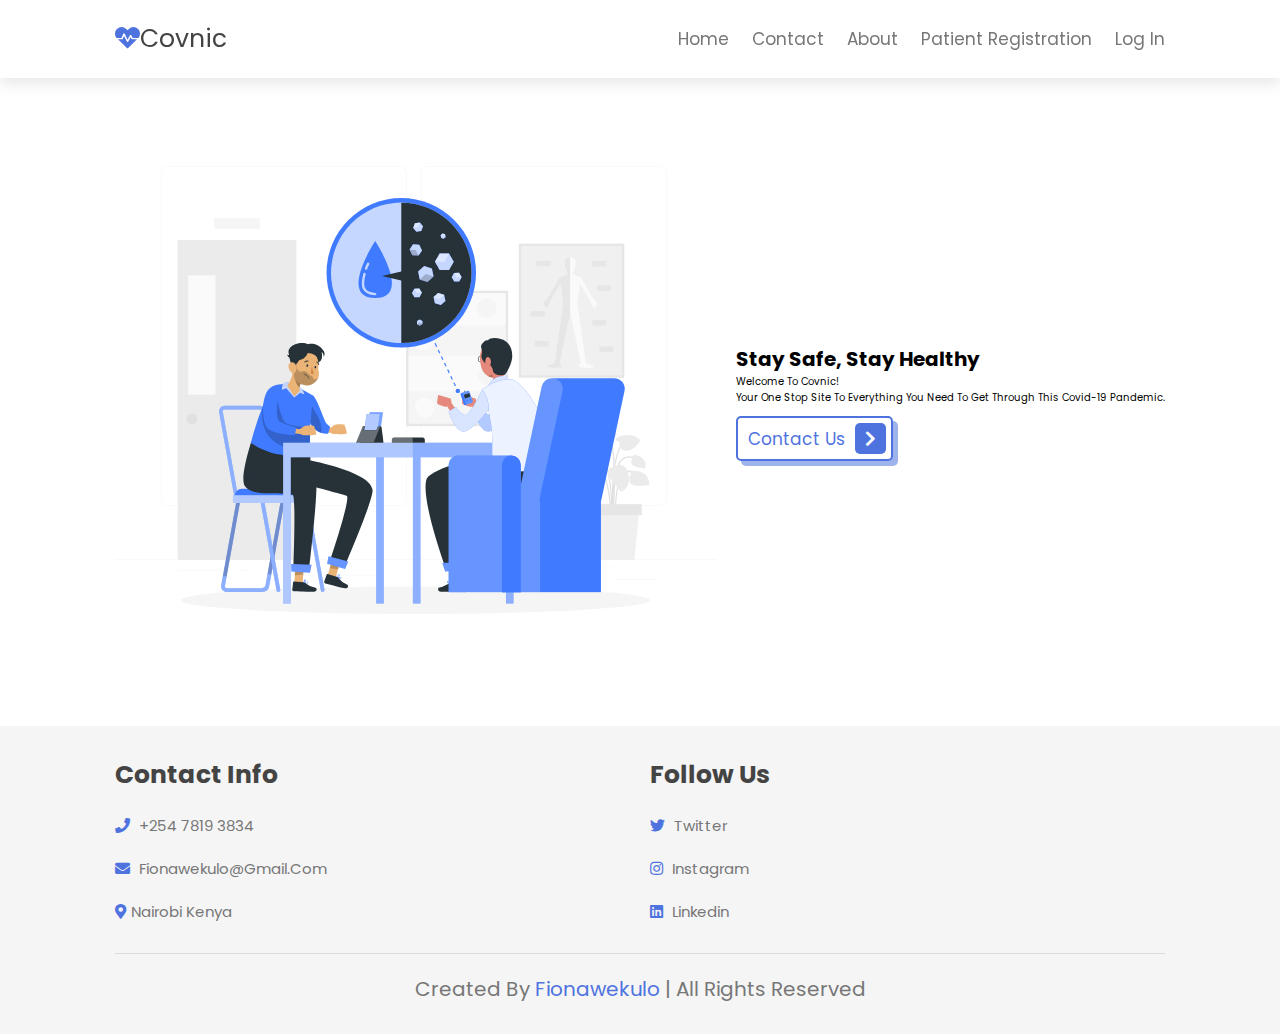
<file: index.html>
<!DOCTYPE html>
<html lang="en">
<head>
    <meta charset="UTF-8">
    <meta http-equiv="X-UA-Compatible" content="IE=edge">
    <meta name="viewport" content="width=device-width, initial-scale=1.0">
    <title>COVNIC</title>

    <!-- font awesome cdn link -->
    <link rel="stylesheet" href="https://cdnjs.cloudflare.com/ajax/libs/font-awesome/5.15.4/css/all.min.css">

    <!-- custom css file link  -->
    <link rel="stylesheet" text="text/css" href="css1/style.css">
  


    
<!-- header section starts  -->

<header class="header">

    <a href="#" class="logo"> <i class="fas fa-heartbeat"></i>Covnic </a>

    <nav class="navbar">
        <a href="index.html">Home</a>
        <a href="contact.html">Contact</a>
        <a href="aboutus.html">About</a>
        <a href="patient/register.php">Patient Registration</a>
        <a href="jurisdiction.html">Log In</a>
  
    </nav>

    <div id="menu-btn" class="fas fa-bars"></div>

</header>
</head>

<!-- header section ends -->

<!-- home section starts  -->
<body>
<br>
    <br>
    <br>
    <br>
    <br>
    
   
<section class="book" id="book">
  
    
<div class="row">

    <div class="image">
        <img src="./image/diabetes-animate.svg" alt="" >
    </div>

    <div class="content">
        <h1>stay safe, stay healthy</h1>
        <p>Welcome to Covnic!</p>
        <p>Your one stop site to everything you need to get through this Covid-19 pandemic.</p>
        <a href="contact.html" class="btn"> contact us <span class="fas fa-chevron-right"></span> </a>
    </div>
    
</div>

</section>


<section class="footer">

    <div class="box-container">

        

        <div class="box">
            <h3>contact info</h3>
            <a href="#"> <i class="fas fa-phone"></i> +254 7819 3834 </a>
            <a href="#"> <i class="fas fa-envelope"></i> fionawekulo@gmail.com </a>
            <a href="#"> <i class="fas fa-map-marker-alt"></i>Nairobi Kenya </a>
        </div>

        <div class="box">
            <h3>follow us</h3>
           
            <a href="#"> <i class="fab fa-twitter"></i> twitter </a>
            <a href="#"> <i class="fab fa-instagram"></i> instagram </a>
            <a href="#"> <i class="fab fa-linkedin"></i> linkedin </a>
           
        </div>

    </div>

    <div class="credit"> created by <span>fionawekulo</span> | all rights reserved </div>

</section>

<!-- footer section ends -->




<!-- custom js file link  -->
<script src="./js/script.js"></script>

</body>
</html>
</file>
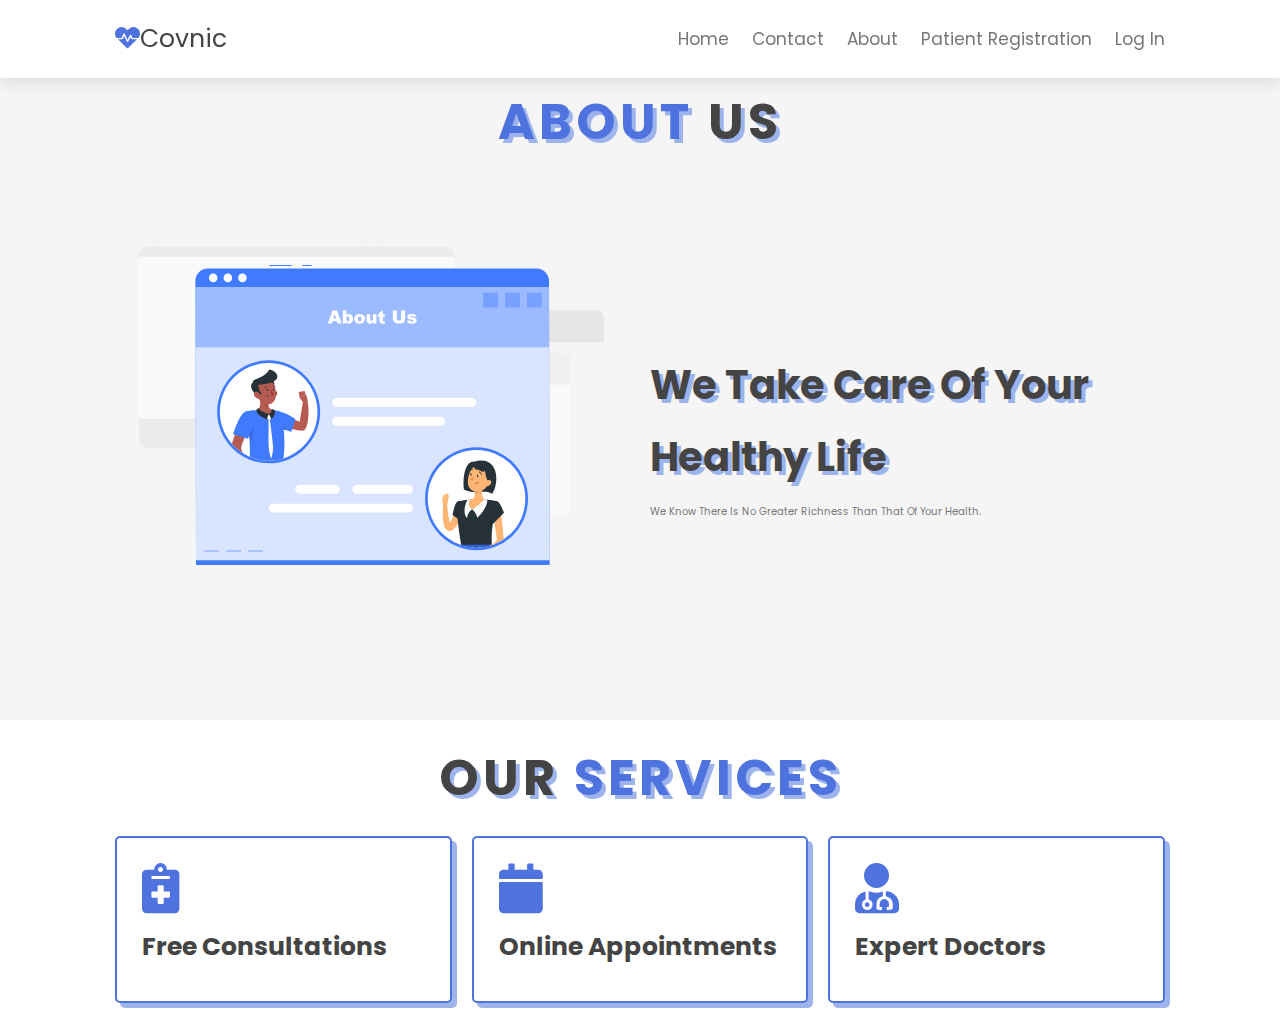
<file: aboutus.html>
<!DOCTYPE html>
<html>
    <head>
<meta charset="UTF-8">
    <meta http-equiv="X-UA-Compatible" content="IE=edge">
    <meta name="viewport" content="width=device-width, initial-scale=1.0">
    <title>COVNIC-ABOUT US</title>

<!-- font awesome cdn link -->
<link rel="stylesheet" href="https://cdnjs.cloudflare.com/ajax/libs/font-awesome/5.15.4/css/all.min.css">

    <!-- custom css file link  -->
    <link rel="stylesheet" text="text/css" href="css1/style.css">
   



    
<!-- header section starts  -->

<header class="header">

    <a href="#" class="logo"> <i class="fas fa-heartbeat"></i>Covnic </a>

    <nav class="navbar">
        <a href="index.html">Home</a>
        <a href="contact.html">Contact</a>
        <a href="aboutus.html">About</a>
        <a href="patient/register.php">Patient Registration</a>
        <a href="jurisdiction.html">Log In</a>
  
    </nav>

    <div id="menu-btn" class="fas fa-bars"></div>

</header>
</head>

<!-- about section starts  -->

<section class="about" id="about">

    <br><br><br><br>

    <h1 class="heading"> <span>about</span> us </h1>

    <div class="row">

        <div class="image">
            <img src="./image/about-us-page-animate.svg" alt="">
        </div>

        <div class="content">
            <h1>we take care of your healthy life</h1>
            <p>We know there is no greater richness than that of your health.</p>
           
          

        </div>

    </div>

</section>
<!-- services section starts  -->

<section class="services" id="services">

    <h1 class="heading"> our <span>services</span> </h1>

    <div class="box-container">

        <div class="box">
            <i class="fas fa-notes-medical"></i>
            <h3>free consultations</h3>
         
        </div>

        <div class="box">
            <i class="fas fa-calendar"></i>
            <h3>online appointments</h3>
           
        </div>

        <div class="box">
            <i class="fas fa-user-md"></i>
            <h3>expert doctors</h3>
           
        </div>

        

    </div>

</section>

<!-- about section ends -->
<!-- custom js file link  -->
<script src="js/script.js"></script>

</body>
</html>
</file>
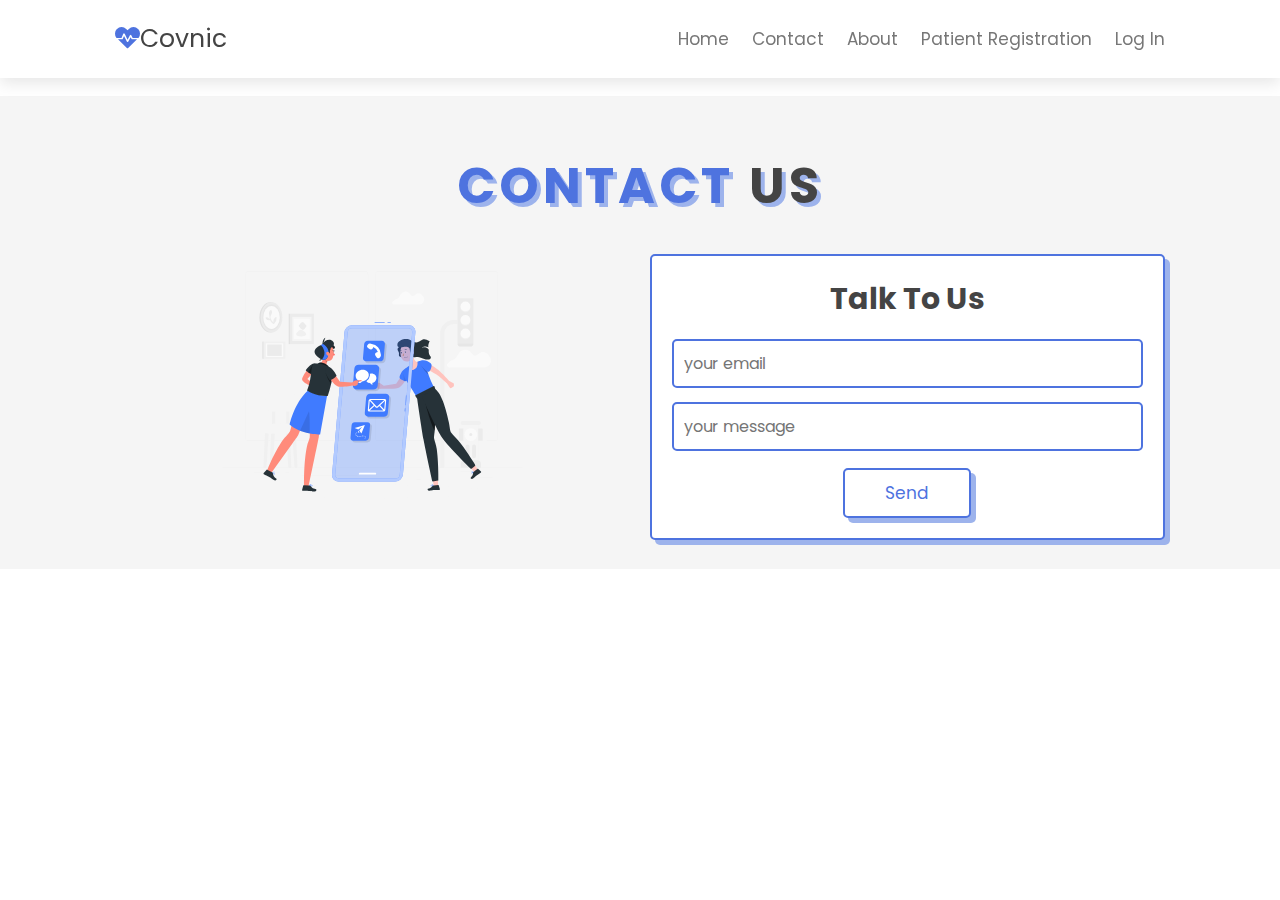
<file: contact.html>
<?php
    include_once './connect.php';
  
       

        if(isset($_POST['send'])){

         
          $patient_email_address = $_POST['patient_email_address'];
          $message= $_POST['message'];
          
          $insert = "INSERT INTO contact(patient_email_address,message) VALUES ('$patient_email_address','$message');";
          $result = mysqli_query($conn, $insert);

        
        }

        
?>
<!DOCTYPE html>
<html lang="en">
<head>
    <meta charset="UTF-8">
    <meta http-equiv="X-UA-Compatible" content="IE=edge">
    <meta name="viewport" content="width=device-width, initial-scale=1.0">
    <title>COVNIC-CONTACT </title>

  <!-- font awesome cdn link -->
  <link rel="stylesheet" href="https://cdnjs.cloudflare.com/ajax/libs/font-awesome/5.15.4/css/all.min.css">

    <!-- custom css file link  -->
    <link rel="stylesheet" href="css1/style.css">


    
<header class="header">

<a href="#" class="logo"> <i class="fas fa-heartbeat"></i>Covnic </a>

<nav class="navbar">
    <a href="index.html">Home</a>
    <a href="contact.html">Contact</a>
    <a href="aboutus.html">About</a>
    <a href="patient/register.php">Patient Registration</a>
    <a href="jurisdiction.html">Log In</a>

</nav>

<div id="menu-btn" class="fas fa-bars"></div>

</header>
</head>
<body>
<!-- booking section starts   -->
<br>
<br>
<br>
<br>
<br>
<br>
<section class="book" id="book">

    <br><br><h1 class="heading"> <span>CONTACT </span> US </h1>    

    <div class="row">

        <div class="image">
            <img src="./image/get-in-touch-animate.svg" alt="" width="30%" height="300px">
        </div>

        <form action="contact.html" method="post">
            <h3>Talk to us</h3>
            <input type="email" name="patient_email_address" placeholder="your email" class="box">
            <input type="text" name="message" placeholder="your message" class="box">
            <input type="submit" name="send" value="send" class="btn">
           
        </form>

    </div>

</section>

<!-- booking section ends -->
<!-- custom js file link  -->
<script src="js/script.js"></script>


</body>

</html>
</file>
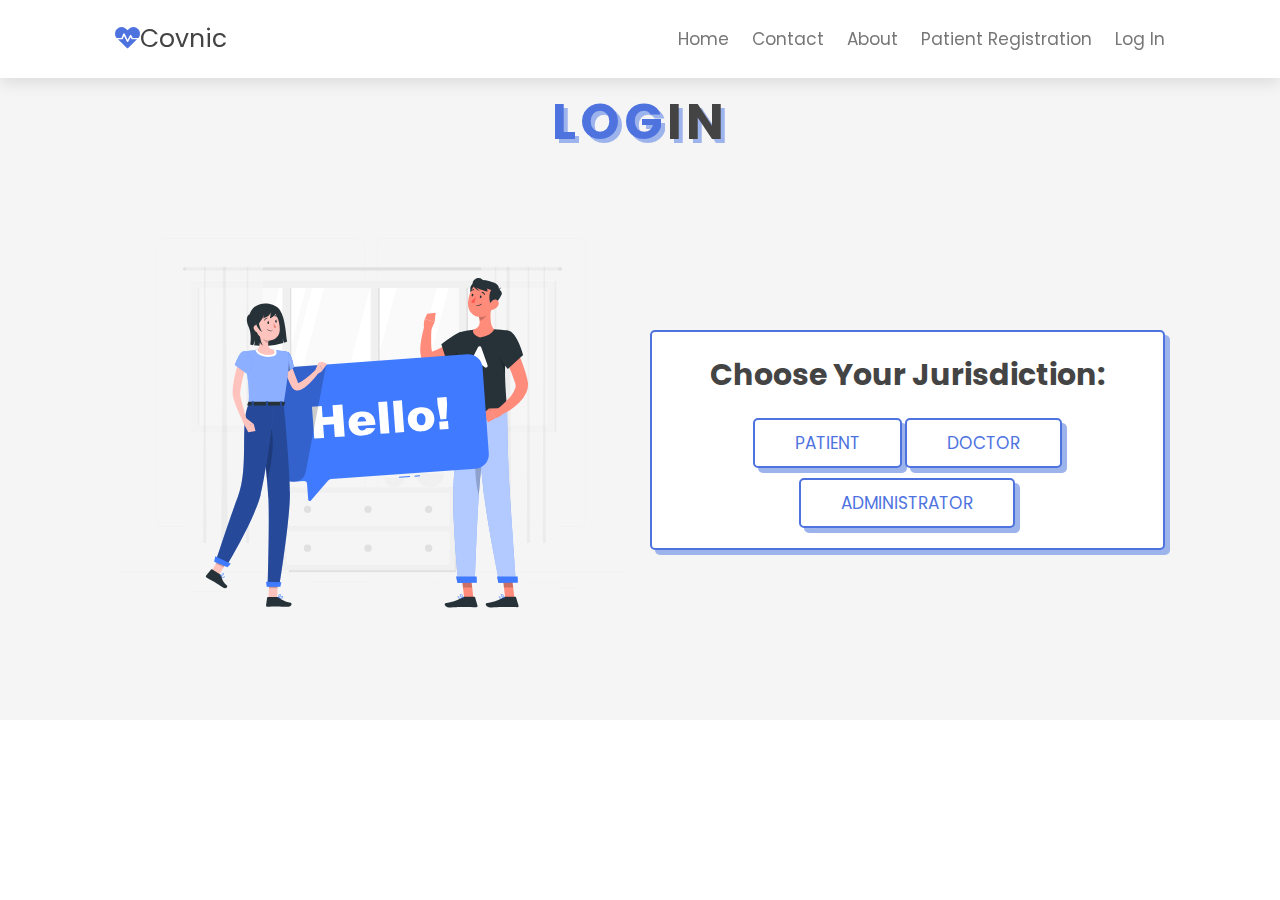
<file: jurisdiction.html>
<!DOCTYPE html>
<html lang="en">
<head>
    <meta charset="UTF-8">
    <meta http-equiv="X-UA-Compatible" content="IE=edge">
    <meta name="viewport" content="width=device-width, initial-scale=1.0">
    <title>COVID CLINIC </title>

    <!-- font awesome cdn link  -->
    <link rel="stylesheet" href="https://cdnjs.cloudflare.com/ajax/libs/font-awesome/5.15.4/css/all.min.css">

    <!-- custom css file link  -->
    <link rel="stylesheet" href="css1/style.css">

</head>
 <body>
 
<header class="header">

<a href="#" class="logo"> <i class="fas fa-heartbeat"></i>Covnic </a>

<nav class="navbar">
    <a href="index.html">Home</a>
    <a href="contact.html">Contact</a>
    <a href="aboutus.html">About</a>
    <a href="patient/register.php">Patient Registration</a>
    <a href="jurisdiction.html">Log In</a>

</nav>

<div id="menu-btn" class="fas fa-bars"></div>

</header>



<!-- booking section starts   -->
<br>
<br>
<section class="book" id="book">

    <br><br><h1 class="heading"> <span>LOG</span>IN</h1>    

    <div class="row">

        <div class="image">
            <img src="image/hello-animate.svg" alt="">
        </div>

        <form action="">
            <h3>Choose your jurisdiction:</h3>
            <button type ="button" class="btn" onclick = "location.href = 'patient/login.php'">PATIENT</button> 
            <button type ="button" class="btn" onclick = "location.href = 'doctor/index.php'">DOCTOR</button>
    <button type ="button" class="btn" onclick = "location.href = 'admin/index.php'">ADMINISTRATOR</button>
           
        </form>

    </div>

</section>

<!-- booking section ends -->
<!-- custom js file link  -->
<script src="js/script.js"></script>
 </body>
</html>
</file>
<file: css1/style.css>
@import url('https://fonts.googleapis.com/css2?family=Poppins:wght@100;200;300;400;500;600;700&display=swap');

:root{
    --blue:#4e73df;
    --black:#444;
    --light-color:#777;
    --box-shadow:.5rem .5rem 0 #9db3ec;
    --text-shadow:.4rem .4rem 0 #9db3ec;
    --border:.2rem solid #4e73df;
}

*{
    font-family: 'Poppins', sans-serif;
    margin:0; padding: 0;
    box-sizing: border-box;
    outline: none; border: none;
    text-transform: capitalize;
    transition: all .2s ease-out;
    text-decoration: none;
}

html{
    font-size: 62.5%;
    overflow-x: hidden;
    scroll-padding-top: 7rem;
    scroll-behavior: smooth;
}

section{
    padding:2rem 9%;
}

section:nth-child(even){
    background: #f5f5f5;
}

.heading{
    text-align: center;
    padding-bottom: 2rem;
    text-shadow: var(--text-shadow);
    text-transform: uppercase;
    color:var(--black);
    font-size: 5rem;
    letter-spacing: .4rem;
}

.heading span{
    text-transform: uppercase;
    color:var(--blue);
}

.btn{
    display: inline-block;
    margin-top: 1rem;
    padding: .5rem;
    padding-left: 1rem;
    border:var(--border);
    border-radius: .5rem;
    box-shadow: var(--box-shadow);
    color:var(--blue);
    cursor: pointer;
    font-size: 1.7rem;
    background: #fff;
}

.btn span{
    padding:.7rem 1rem;
    border-radius: .5rem;
    background: var(--blue);
    color:#fff;
    margin-left: .5rem;
}

.btn:hover{
    background: var(--blue);
    color:#fff;
}

.btn:hover span{
    color: var(--blue);
    background:#fff;
    margin-left: 1rem;
}

.header{
    padding:2rem 9%;
    position: fixed;
    top:0; left: 0; right: 0;
    z-index: 1000;
    box-shadow: 0 .5rem 1.5rem rgba(0, 0, 0, .1);
    display: flex;
    align-items: center;
    justify-content: space-between;
    background: #fff;
}

.header .logo{
    font-size: 2.5rem;
    color: var(--black);
}

.header .logo i{
    color: var(--blue);
}

.header .navbar a{
    font-size: 1.7rem;
    color: var(--light-color);
    margin-left: 2rem;
}

.header .navbar a:hover{
    color: var(--blue);
}

#menu-btn{
    font-size: 2.5rem;
    border-radius: .5rem;
    background: #eee;
    color:var(--blue);
    padding: 1rem 1.5rem;
    cursor: pointer;
    display: none;
}

.home{
    display: flex;
    align-items: center;
    flex-wrap: wrap;
    gap:1.5rem;
    padding-top: 10rem;
}

.home .image{
    flex:1 1 45rem;
}

.home .image img{
    width: 100%;
}

.home .content{
    flex:1 1 45rem;
}

.home .content h1{
    font-size: 4.5rem;
    color:var(--black);
    line-height: 1.8;
    text-shadow: var(--text-shadow);
}

.home .content p{
    font-size: 1.7rem;
    color:var(--light-color);
    line-height: 1.8;
    padding: 1rem 0;
}

.icons-container{
    display: grid;
    gap:2rem;
    grid-template-columns: repeat(auto-fit, minmax(20rem, 1fr));
    padding-top: 5rem;
    padding-bottom: 5rem;
}

.icons-container .icons{
    border:var(--border);
    box-shadow: var(--box-shadow);
    border-radius: .5rem;
    text-align: center;
    padding: 2.5rem;
}

.icons-container .icons i{
    font-size: 4.5rem;
    color:var(--blue);
    padding-bottom: .7rem;
}

.icons-container .icons h3{
    font-size: 4.5rem;
    color:var(--black);
    padding: .5rem 0;
    text-shadow: var(--text-shadow);
}

.icons-container .icons p{
    font-size: 1.7rem;
    color:var(--light-color);
}

.services .box-container{
    display: grid;
    grid-template-columns: repeat(auto-fit, minmax(27rem, 1fr));
    gap:2rem;
}

.services .box-container .box{
    background:#fff;
    border-radius: .5rem;
    box-shadow: var(--box-shadow);
    border:var(--border);
    padding: 2.5rem;
}

.services .box-container .box i{
    color: var(--blue);
    font-size: 5rem;
    padding-bottom: .5rem;
}

.services .box-container .box h3{
    color: var(--black);
    font-size: 2.5rem;
    padding:1rem 0;
}

.services .box-container .box p{
    color: var(--light-color);
    font-size: 1.4rem;
    line-height: 2;
}

.about .row{
    display: flex;
    align-items: center;
    flex-wrap: wrap;
    gap:2rem;
}

.about .row .image{
    flex:1 1 45rem;
}

.about .row .image img{
    width: 100%;
}

.about .row .content{
    flex:1 1 45rem;
}

.about .row .content h1{
    color: var(--black);
    text-shadow: var(--text-shadow);
    font-size: 4rem;
    line-height: 1.8;
}

.about .row .content p{
    color: var(--light-color);
    padding:1rem 0;
    font-size: 1.0rem;
    line-height: 1.8;
}
.book .row{
    display: flex;
    align-items: center;
    flex-wrap: wrap;
    gap:2rem;
}
 
.book .row .image{
    flex:1 1 45rem;
    
}

.book .row .image img{
    width: 100%;
   
}

.book .row form{
    flex:1 1 45rem;
    background: #fff;
    border:var(--border);
    box-shadow: var(--box-shadow);
    text-align: center;
    padding: 2rem;
    border-radius: .5rem;
}

.book .row form h3{
    color:var(--black);
    padding-bottom: 1rem;
    font-size: 3rem;
}

.book .row form .box{
    width: 100%;
    margin:.7rem 0;
    border-radius: .5rem;
    border:var(--border);
    font-size: 1.6rem;
    color: var(--black);
    text-transform: none;
    padding: 1rem;
}

.book .row form .btn{
    padding:1rem 4rem;
}

.blogs .box-container{
    display: grid;
    grid-template-columns: repeat(auto-fit, minmax(30rem, 1fr));
    gap:2rem;
}

.blogs .box-container .box{
    border:var(--border);
    box-shadow: var(--box-shadow);
    border-radius: .5rem;
    padding: 2rem;
}

.blogs .box-container .box .image{
    height: 20rem;
    overflow:hidden;
    border-radius: .5rem;
}

.blogs .box-container .box .image img{
    height: 100%;
    width: 100%;
    object-fit: cover;
}

.blogs .box-container .box:hover .image img{
    transform:scale(1.2);
}

.blogs .box-container .box .content{
    padding-top: 1rem;
}

.blogs .box-container .box .content .icon{
    padding: 1rem 0;
    display: flex;
    align-items: center;
    justify-content: space-between;
}

.blogs .box-container .box .content .icon a{
    font-size: 1.4rem;
    color: var(--light-color);
}

.blogs .box-container .box .content .icon a:hover{
    color:var(--blue);
}

.blogs .box-container .box .content .icon a i{
    padding-right: .5rem;
    color: var(--blue);
}

.blogs .box-container .box .content h3{
    color:var(--black);
    font-size: 3rem;
}

.blogs .box-container .box .content p{
    color:var(--light-color);
    font-size: 1.5rem;
    line-height: 1.8;
    padding:1rem 0;
}

.footer .box-container{
    display: grid;
    grid-template-columns: repeat(auto-fit, minmax(22rem, 1fr));
    gap:2rem;
}

.footer .box-container .box h3{
    font-size: 2.5rem;
    color:var(--black);
    padding: 1rem 0;
}

.footer .box-container .box a{
    display: block;
    font-size: 1.5rem;
    color:var(--light-color);
    padding: 1rem 0;
}

.footer .box-container .box a i{
    padding-right: .5rem;
    color:var(--blue);
}

.footer .box-container .box a:hover i{
    padding-right:2rem;
}

.footer .credit{
    padding: 1rem;
    padding-top: 2rem;
    margin-top: 2rem;
    text-align: center;
    font-size: 2rem;
    color:var(--light-color);
    border-top: .1rem solid rgba(8, 8, 8, 0.1);
}

.footer .credit span{
    color:var(--blue);
}









/* media queries  */
@media (max-width:991px){

    html{
        font-size: 55%;
    }

    .header{
        padding: 2rem;
    }

    section{
        padding:2rem;
    }

}

@media (max-width:768px){

    #menu-btn{
        display: initial;
    }

    .header .navbar{
        position: absolute;
        top:115%; right: 2rem;
        border-radius: .5rem;
        box-shadow: var(--box-shadow);
        width: 30rem;
        border: var(--border);
        background: #fff;
        transform: scale(0);
        opacity: 0;
        transform-origin: top right;
        transition: none;
    }

    .header .navbar.active{
        transform: scale(1);
        opacity: 1;
        transition: .2s ease-out;
    }

    .header .navbar a{
        font-size: 2rem;
        display: block;
        margin:2.5rem;
    }

}

@media (max-width:450px){

    html{
        font-size: 50%;
    }

}
</file>
